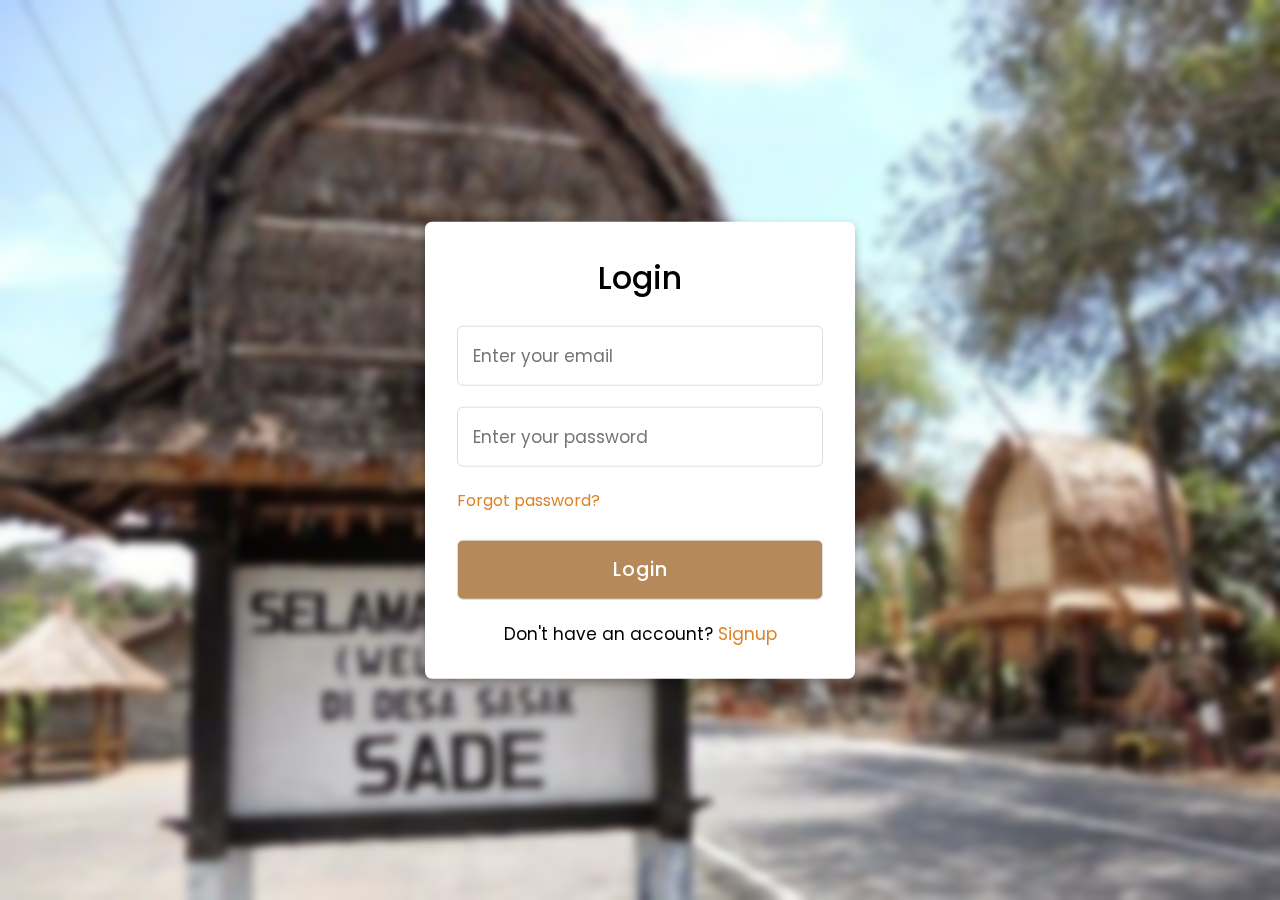
<file: form/signup.html>
<!DOCTYPE html>
<!-- Coding By CodingNepal - codingnepalweb.com -->
<html lang="en">
  <head>
    <meta charset="UTF-8" />
    <meta name="viewport" content="width=device-width, initial-scale=1.0" />
    <meta http-equiv="X-UA-Compatible" content="ie=edge" />
    <title>Login & Registration Form</title>
    <!---Custom CSS File--->
    <link rel="stylesheet" href="style.css" />
  </head>
  <body>
    <div class="container">
      <input type="checkbox" id="check" />
      <div class="login form">
        <header>Login</header>
        <form action="#">
          <input type="text" placeholder="Enter your email" />
          <input type="password" placeholder="Enter your password" />
          <a href="#">Forgot password?</a>
          <input type="button" class="button" value="Login" />
        </form>
        <div class="signup">
          <span class="signup"
            >Don't have an account?
            <label for="check">Signup</label>
          </span>
        </div>
      </div>
      <div class="registration form">
        <header>Signup</header>
        <p>
          Bergabung sebagai kontributor untuk membantu kami mengembangkan
          website!
        </p>
        <form action="#">
          <input type="text" placeholder="Enter your name" />
          <input type="text" placeholder="Enter your email" />
          <input type="password" placeholder="Create a password" />
          <input type="password" placeholder="Confirm your password" />
          <input type="button" class="button" value="Signup" />
        </form>
        <div class="signup">
          <span class="signup"
            >Already have an account?
            <label for="check">Login</label>
          </span>
        </div>
      </div>
    </div>
  </body>
</html>
</file>
<file: form/style.css>
/* Import Google font - Poppins */
@import url("https://fonts.googleapis.com/css2?family=Poppins:wght@200;300;400;500;600;700&display=swap");
* {
  margin: 0;
  padding: 0;
  box-sizing: border-box;
  font-family: "Poppins", sans-serif;
}
body {
  min-height: 100vh;
  width: 100%;
  background-image: url(../assets/Mengenal\ Suku\ Sasak\ lebih\ Jauh\ di\ Dusun\ Sade\,\ Rembitan.jpeg);
  background-repeat: no-repeat;
  background-size: cover;
  backdrop-filter: blur(4px);
}
.container {
  position: absolute;
  top: 50%;
  left: 50%;
  transform: translate(-50%, -50%);
  max-width: 430px;
  width: 100%;
  background: #fff;
  border-radius: 7px;
  box-shadow: 0 5px 10px rgba(0, 0, 0, 0.3);
}
.container .registration {
  display: none;
}
#check:checked ~ .registration {
  display: block;
}
#check:checked ~ .login {
  display: none;
}
#check {
  display: none;
}
.container .form {
  padding: 2rem;
}
.form header {
  font-size: 2rem;
  font-weight: 500;
  text-align: center;
  margin-bottom: 1.5rem;
}

.form p {
  text-align: center;
  font-size: 16px;
}
.form input {
  height: 60px;
  width: 100%;
  padding: 0 15px;
  font-size: 17px;
  margin-bottom: 1.3rem;
  border: 1px solid #ddd;
  border-radius: 6px;
  outline: none;
}
.form input:focus {
  box-shadow: 0 1px 0 rgba(0, 0, 0, 0.2);
}
.form a {
  font-size: 16px;
  color: #df8226;
  text-decoration: none;
}
.form a:hover {
  text-decoration: underline;
}
.form input.button {
  color: #fff;
  background: #b6895b;
  font-size: 1.2rem;
  font-weight: 500;
  letter-spacing: 1px;
  margin-top: 1.7rem;
  cursor: pointer;
  transition: 0.4s;
}
.form input.button:hover {
  background: #c2a07e;
}
.signup {
  font-size: 17px;
  text-align: center;
}
.signup label {
  color: #df8226;
  cursor: pointer;
}
.signup label:hover {
  text-decoration: underline;
}
</file>
